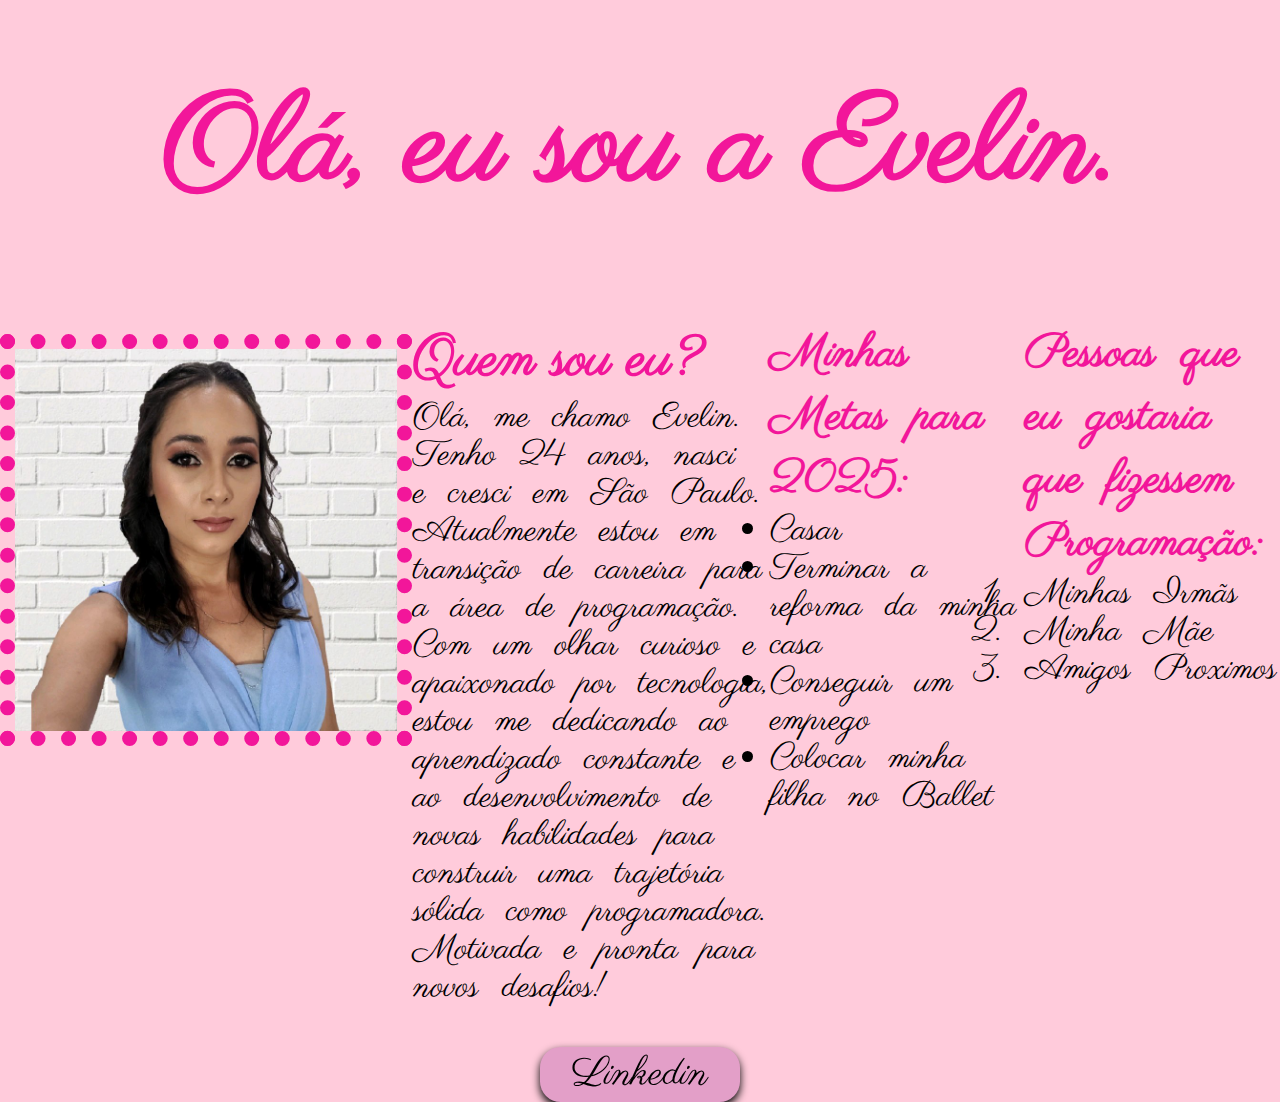
<file: index.html>
<!DOCTYPE html>
<html lang="pt-br">

<head>
    <meta charset="UTF-8">
    <meta name="viewport" content="width=device-width, initial-scale=1.0">
    <link rel="preconnect" href="https://fonts.googleapis.com">
    <link rel="preconnect" href="https://fonts.gstatic.com" crossorigin>
    <link href="https://fonts.googleapis.com/css2?family=Parisienne&display=swap" rel="stylesheet">
    <link rel="stylesheet" href="./styles.css">
    <title>Evelin Cristina</title>
</head>

<body>
    <h1>Olá, eu sou a Evelin.</h1>

    <div class="container-principal">
        <img src="./img/perfil.jpg" alt="foto perfil" class="profile-photo" />
        <main>
            <h2>Quem sou eu?</h2>
            <p>Olá, me chamo Evelin. Tenho 24 anos, nasci e cresci em São Paulo. Atualmente estou em transição de
                carreira
                para
                a área de programação. Com um olhar curioso e apaixonado por tecnologia, estou me dedicando ao
                aprendizado
                constante e ao desenvolvimento de novas habilidades para construir uma trajetória sólida como
                programadora.
                Motivada e pronta para novos desafios!</p>
        </main>
        <section class="container-lado-a-lado">
            <div>
                <h2 class="metas">Minhas Metas para 2025:</h2>
                <ul class="lista">
                    <li>Casar</li>
                    <li>Terminar a reforma da minha casa</li>
                    <li>Conseguir um emprego </li>
                    <li>Colocar minha filha no Ballet</li>
                </ul>
            </div>
        </section>
        <section class="container-lado-a-lado">
            <div>
                <h2 class="metas">Pessoas que eu gostaria que fizessem Programação:
                </h2>
                <ol class="lista">
                    <li>Minhas Irmãs</li>
                    <li>Minha Mãe</li>
                    <li>Amigos Proximos</li>
                </ol>
            </div>
        </section>
    </div>

    <a href="https://www.linkedin.com/in/evelin-cristina-santos/?trk=opento_sprofile_topcard" target="_blank" class="meu-link"><button>Linkedin</button>
</a>
</body>

</html>
</file>
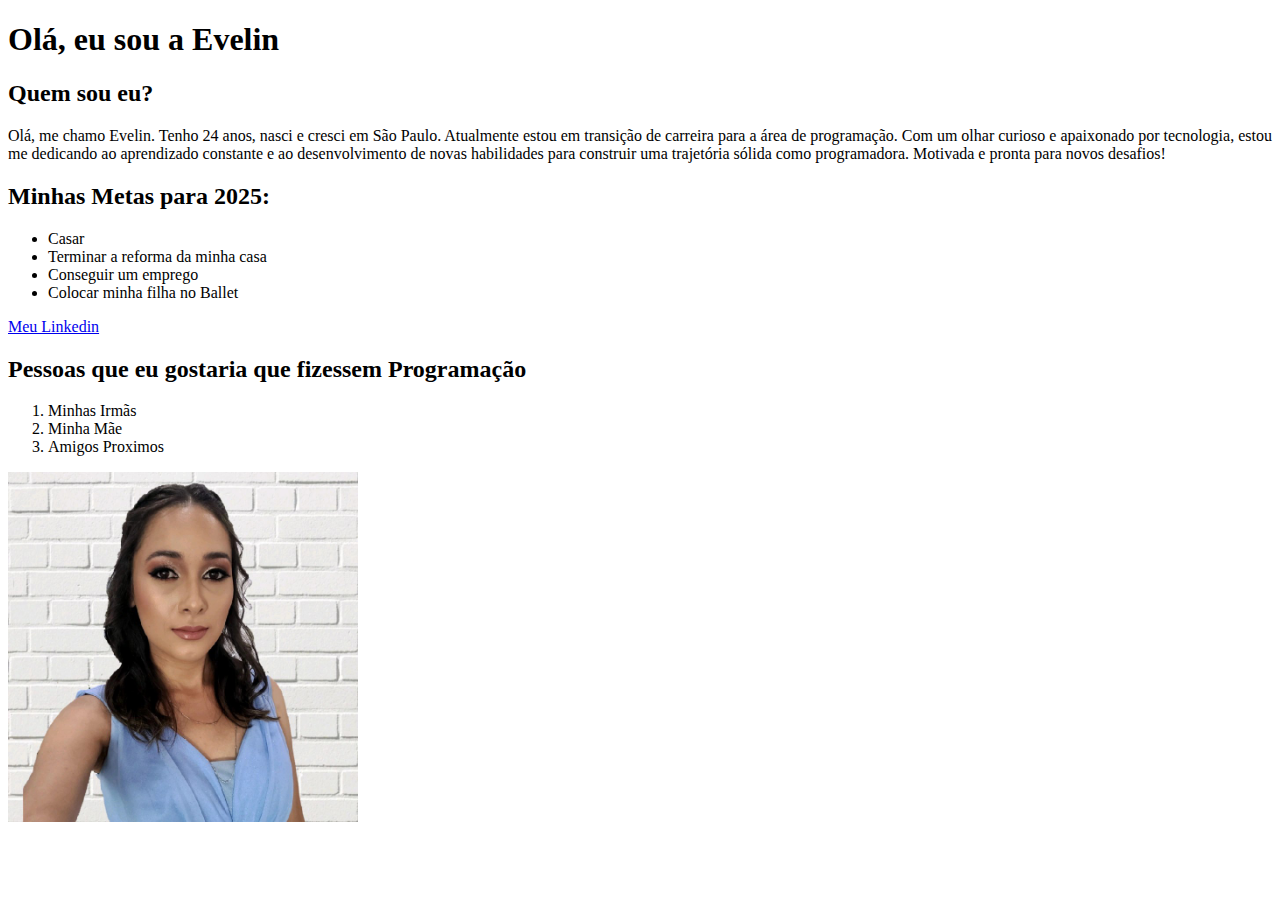
<file: arquivo.html>
<!DOCTYPE html>
<html lang="pt-br">

<head>
    <meta charset="UTF-8">
    <meta name="viewport" content="width=device-width, initial-scale=1.0">
    <title>Evelin Cristina</title>
</head>

<body>
    <h1>Olá, eu sou a Evelin</h1>

    <h2>Quem sou eu?</h2>
    <p>Olá, me chamo Evelin. Tenho 24 anos, nasci e cresci em São Paulo. Atualmente estou em transição de carreira para
        a área de programação. Com um olhar curioso e apaixonado por tecnologia, estou me dedicando ao aprendizado
        constante e ao desenvolvimento de novas habilidades para construir uma trajetória sólida como programadora.
        Motivada e pronta para novos desafios!</p>

    <h2>Minhas Metas para 2025:</h2>
    <ul>
        <li>Casar</li>
        <li>Terminar a reforma da minha casa</li>
        <li>Conseguir um emprego </li>
        <li>Colocar minha filha no Ballet</li>
    </ul>

    <a href="https://www.linkedin.com/in/evelin-cristina-santos/?trk=opento_sprofile_topcard" target="_blank">Meu
        Linkedin</a>

    <h2>Pessoas que eu gostaria que fizessem Programação</h2>
    <ol>
        <li>Minhas Irmãs</li>
        <li>Minha Mãe</li>
        <li>Amigos Proximos</li>
    </ol>
    <img src="./img/perfil.jpg" alt="foto perfil" height="350px" />

</body>

</html>
</file>
<file: styles.css>
* {
    margin: 0;
    padding: 0;
    box-sizing: border-box;
    font-family: "Parisienne", cursive;
}

body {
   background-color: #ffcbdb;
    display: flex;
    flex-direction: column;
    align-items: center;
    justify-content: space-between;
    margin-top: 5%;
}

h1 {
    color: #F2169A;
    font-size: 125px;
    text-align: center;
    margin-bottom: 100px;
    width: 100%;
}

.container-principal {
   display: flex;
   flex-direction: row;
   justify-content: space-around;
   align-items: flex-start;
   width: 100%;
   margin-bottom: 40px;
}

.profile-photo {
    height: 412px;
    border: #F2169A dotted 15px;
    margin: 0;
    width: 412px;
}

.container-principal > main {
    align-items: flex-start;
    margin-left: 0.1%;
    width: 28%;
}

h2 {
    color: #F2169A;
    font-size: 56px;
    margin-top: -11px;
}

p {
    font-size: 35px;
    line-height: 38px;
    word-spacing: 13px;
}

.container-lado-a-lado {
    display: flex;
    flex-direction: column;
    align-items: flex-start;
    justify-content: flex-start;
    margin: 0;
    width: 20%;
}

.container-lado-a-lado > div {
    width: 100%;
    margin-bottom: 20px;
}

.metas {
    color: #F2169A;
    font-size: 46px;
    margin-top: -11px;
    word-spacing: 13px;
}

.lista {
    font-weight: 400;
    font-size: 35px;
    line-height: 38px;
    word-spacing: 13px;
}

button {
    font-family: "Parisienne", cursive;
    display: block;
    background: #E39FC8;
    border-radius: 20.5px;
    cursor: pointer;
    border: none;
    font-size: 40px;
    line-height: 55px;
    filter: drop-shadow(0px 4px 4px rgba(0, 0, 0, 2.25));
    width: 200px;
    text-align: center;
}

.meu-link {
    text-decoration: none;
}

button:hover {
    box-shadow: 0 0 10px #F2169A, 0 0 10px #F2169A, 0 0 10px #F2169A, 0 0 10px #F2169A;
    transform: scale(1.1);
    transition: 0.3s;
}

button:active {
    opacity: .5;
}
</file>
